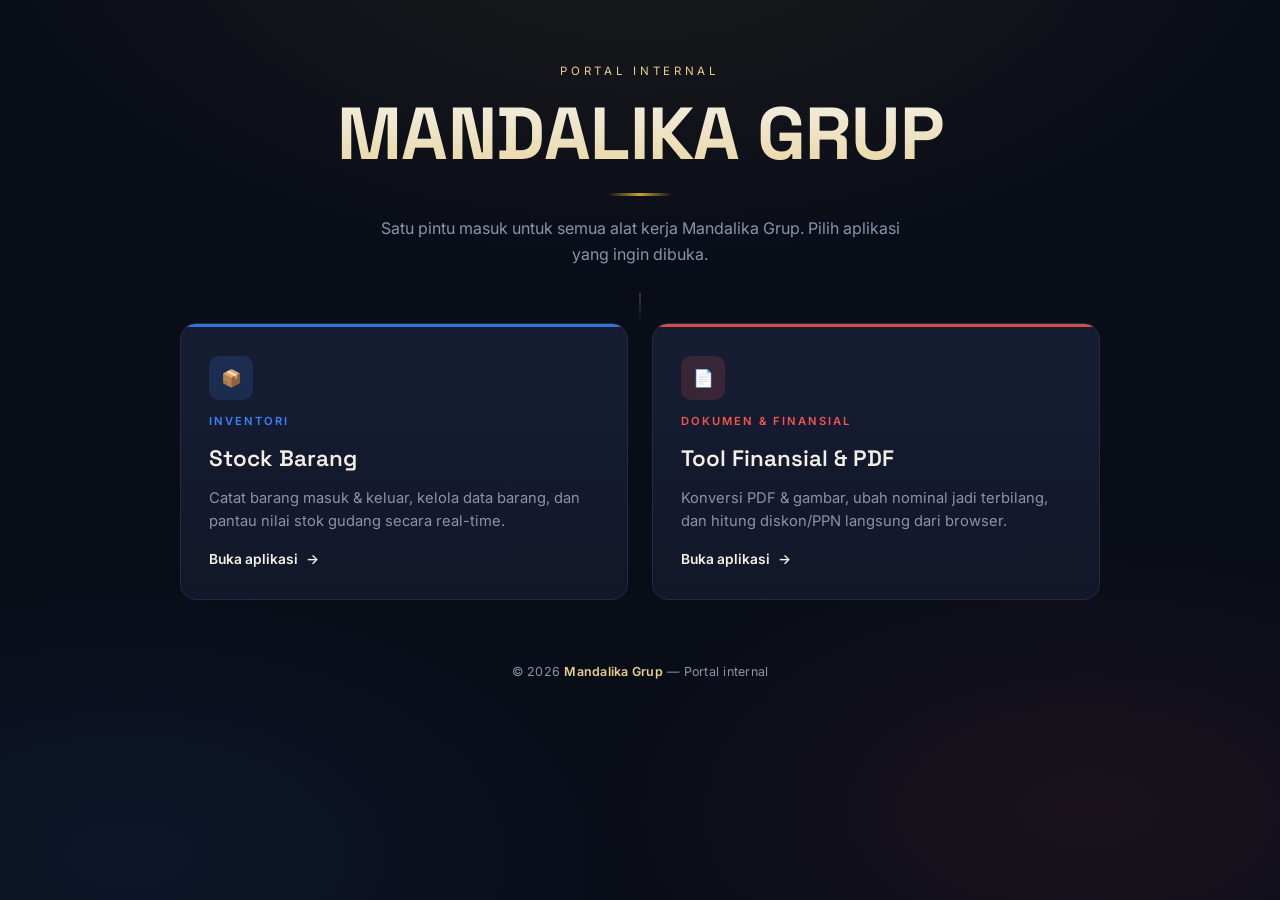
<file: index.html>
<!DOCTYPE html>
<html lang="id">
<head>
<meta charset="UTF-8">
<meta name="viewport" content="width=device-width, initial-scale=1.0">
<title>MANDALIKA GRUP — Portal Internal</title>
<meta name="theme-color" content="#0a0e1a">
<link rel="preconnect" href="https://fonts.googleapis.com">
<link rel="preconnect" href="https://fonts.gstatic.com" crossorigin>
<link href="https://fonts.googleapis.com/css2?family=Space+Grotesk:wght@500;600;700&family=Inter:wght@400;500;600&display=swap" rel="stylesheet">
<style>
  :root{
    --bg:#090d18;
    --bg-panel:#121729;
    --bg-panel-2:#161d33;
    --hairline:#232b45;
    --gold:#c9a13b;
    --gold-soft:#e6cf8f;
    --stock-blue:#3b82f6;
    --finance-red:#f2564d;
    --ink:#f3efe4;
    --muted:#8b93a9;
  }
  *{box-sizing:border-box;}
  html,body{height:100%;}
  body{
    margin:0;
    background:
      radial-gradient(1100px 600px at 50% -10%, rgba(201,161,59,0.10), transparent 60%),
      radial-gradient(900px 500px at 85% 90%, rgba(242,86,77,0.07), transparent 55%),
      radial-gradient(900px 500px at 10% 95%, rgba(59,130,246,0.08), transparent 55%),
      var(--bg);
    color:var(--ink);
    font-family:'Inter',system-ui,sans-serif;
    min-height:100%;
    display:flex;
    flex-direction:column;
    align-items:center;
    padding:64px 20px 40px;
  }

  .kicker{
    font-family:'Inter',sans-serif;
    font-size:0.72rem;
    letter-spacing:0.32em;
    text-transform:uppercase;
    color:var(--gold-soft);
    margin:0 0 18px;
    opacity:0;
    animation:rise .6s ease forwards;
  }

  .wordmark{
    font-family:'Space Grotesk',sans-serif;
    font-weight:700;
    font-size:clamp(2.4rem, 7vw, 4.6rem);
    letter-spacing:-0.01em;
    margin:0;
    text-align:center;
    line-height:1.02;
    background:linear-gradient(180deg, var(--ink) 0%, var(--gold-soft) 130%);
    -webkit-background-clip:text;
    background-clip:text;
    color:transparent;
    opacity:0;
    animation:rise .7s .08s ease forwards;
  }

  .rule{
    width:64px;
    height:3px;
    margin:22px 0 20px;
    background:linear-gradient(90deg, transparent, var(--gold), transparent);
    border-radius:3px;
    opacity:0;
    animation:rise .6s .18s ease forwards;
  }

  .tagline{
    max-width:520px;
    text-align:center;
    color:var(--muted);
    font-size:1rem;
    line-height:1.6;
    margin:0 0 56px;
    opacity:0;
    animation:rise .6s .24s ease forwards;
  }

  @keyframes rise{
    from{opacity:0; transform:translateY(10px);}
    to{opacity:1; transform:translateY(0);}
  }

  .grid{
    width:100%;
    max-width:920px;
    display:grid;
    grid-template-columns:1fr 1fr;
    gap:24px;
    position:relative;
  }

  .spine{
    position:absolute;
    top:-30px;
    left:50%;
    width:1px;
    height:30px;
    background:linear-gradient(180deg, var(--gold), transparent);
    transform:translateX(-50%);
    opacity:0.6;
  }

  .card{
    --accent: var(--stock-blue);
    position:relative;
    background:linear-gradient(180deg, var(--bg-panel-2), var(--bg-panel));
    border:1px solid var(--hairline);
    border-radius:16px;
    padding:32px 28px;
    text-decoration:none;
    color:var(--ink);
    display:flex;
    flex-direction:column;
    gap:14px;
    overflow:hidden;
    opacity:0;
    animation:rise .6s .32s ease forwards;
    transition:transform .22s ease, border-color .22s ease, box-shadow .22s ease;
  }
  .card:nth-child(2){ animation-delay:.4s; }

  .card::before{
    content:"";
    position:absolute;
    inset:0 0 auto 0;
    height:3px;
    background:var(--accent);
    opacity:0.85;
  }

  .card:hover{
    transform:translateY(-4px);
    border-color:var(--accent);
    box-shadow:0 18px 40px -18px var(--accent);
  }

  .card .tag{
    display:inline-flex;
    align-self:flex-start;
    align-items:center;
    gap:8px;
    font-size:0.7rem;
    letter-spacing:0.18em;
    text-transform:uppercase;
    color:var(--accent);
    font-weight:600;
  }

  .card .mark{
    width:44px;
    height:44px;
    border-radius:10px;
    display:grid;
    place-items:center;
    background:color-mix(in srgb, var(--accent) 16%, transparent);
    color:var(--accent);
    font-family:'Space Grotesk',sans-serif;
    font-weight:700;
    font-size:1.05rem;
  }

  .card h2{
    font-family:'Space Grotesk',sans-serif;
    font-size:1.4rem;
    margin:2px 0 0;
    font-weight:600;
  }

  .card p{
    margin:0;
    color:var(--muted);
    font-size:0.92rem;
    line-height:1.55;
    flex:1;
  }

  .card .enter{
    display:inline-flex;
    align-items:center;
    gap:8px;
    font-size:0.86rem;
    font-weight:600;
    color:var(--ink);
    margin-top:4px;
  }
  .card .enter .arrow{
    transition:transform .2s ease;
  }
  .card:hover .enter .arrow{ transform:translateX(4px); }

  .card.finance{ --accent: var(--finance-red); }

  footer{
    margin-top:64px;
    color:var(--muted);
    font-size:0.78rem;
    text-align:center;
    letter-spacing:0.02em;
    opacity:0;
    animation:rise .6s .5s ease forwards;
  }
  footer strong{ color:var(--gold-soft); font-weight:600; }

  @media (max-width: 640px){
    .grid{ grid-template-columns:1fr; }
    body{ padding:48px 18px 32px; }
  }

  @media (prefers-reduced-motion: reduce){
    *{ animation:none !important; opacity:1 !important; transform:none !important; transition:none !important; }
  }
</style>
</head>
<body>

  <p class="kicker">Portal Internal</p>
  <h1 class="wordmark">MANDALIKA GRUP</h1>
  <div class="rule"></div>
  <p class="tagline">Satu pintu masuk untuk semua alat kerja Mandalika Grup. Pilih aplikasi yang ingin dibuka.</p>

  <div class="grid">
    <span class="spine" aria-hidden="true"></span>

    <a class="card stock" href="STOCK.html">
      <span class="mark" aria-hidden="true">📦</span>
      <span class="tag">Inventori</span>
      <h2>Stock Barang</h2>
      <p>Catat barang masuk &amp; keluar, kelola data barang, dan pantau nilai stok gudang secara real-time.</p>
      <span class="enter">Buka aplikasi <span class="arrow">→</span></span>
    </a>

    <a class="card finance" href="TOOL.html">
      <span class="mark" aria-hidden="true">📄</span>
      <span class="tag">Dokumen &amp; Finansial</span>
      <h2>Tool Finansial &amp; PDF</h2>
      <p>Konversi PDF &amp; gambar, ubah nominal jadi terbilang, dan hitung diskon/PPN langsung dari browser.</p>
      <span class="enter">Buka aplikasi <span class="arrow">→</span></span>
    </a>
  </div>

  <footer>© <span id="year"></span> <strong>Mandalika Grup</strong> — Portal internal</footer>

  <script>
    document.getElementById('year').textContent = new Date().getFullYear();
  </script>

</body>
</html>
</file>
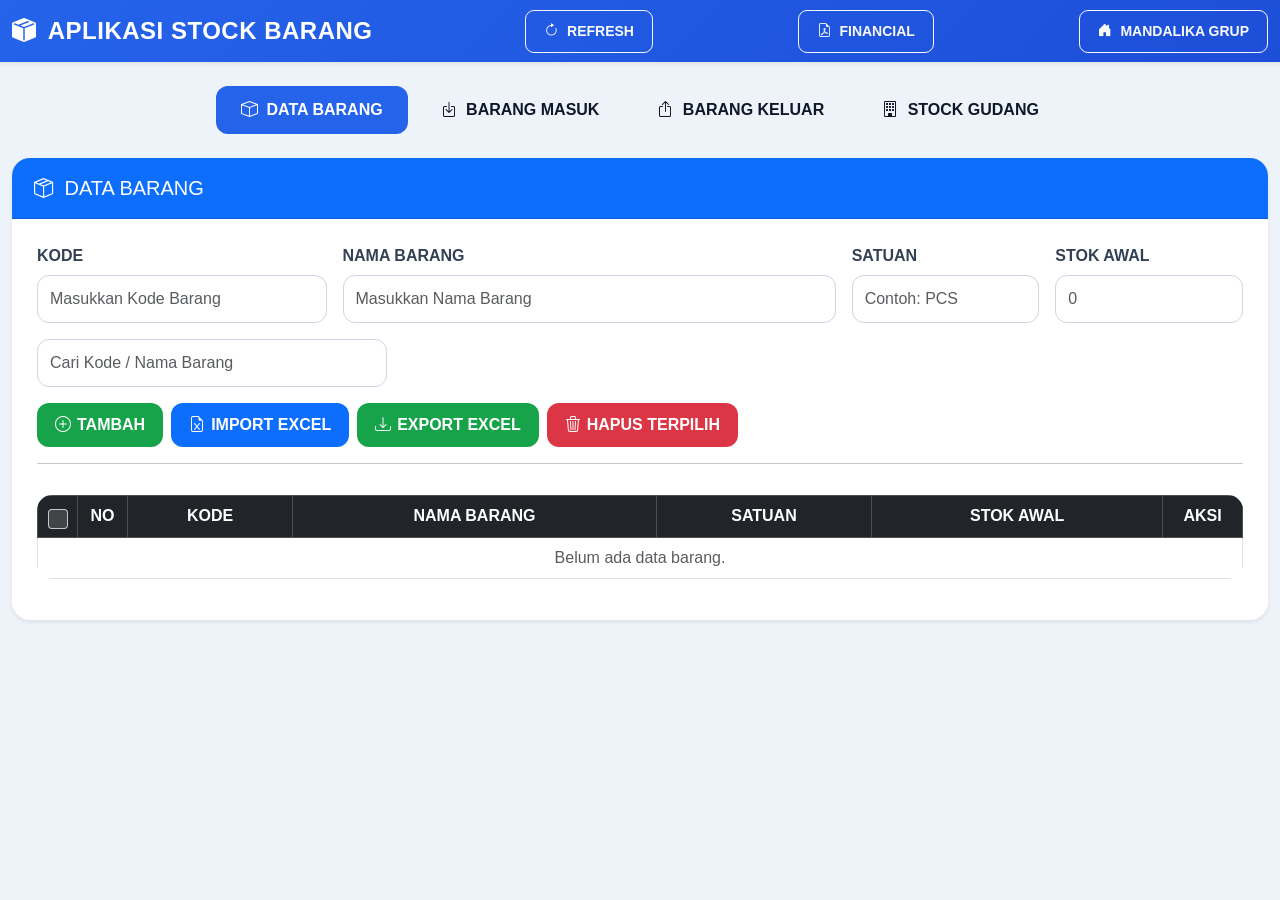
<file: STOCK.html>
<!doctype html>
<html lang="id">
  <head>
    <meta charset="UTF-8" />
    <meta
      http-equiv="Cache-Control"
      content="no-cache, no-store, must-revalidate"
    />
    <meta http-equiv="Pragma" content="no-cache" />
    <meta http-equiv="Expires" content="0" />
    <meta name="viewport" content="width=device-width, initial-scale=1.0" />
    <title>APLIKASI STOCK BARANG</title>

    <!-- Preconnect: mulai koneksi ke CDN & Google Apps Script lebih awal -->
    <link rel="preconnect" href="https://cdn.jsdelivr.net" crossorigin />
    <link rel="preconnect" href="https://script.google.com" />

    <!-- Bootstrap 5 CSS -->
    <link
      href="https://cdn.jsdelivr.net/npm/bootstrap@5.3.3/dist/css/bootstrap.min.css"
      rel="stylesheet"
    />

    <!-- Bootstrap Icons -->
    <link
      href="https://cdn.jsdelivr.net/npm/bootstrap-icons@1.11.3/font/bootstrap-icons.css"
      rel="stylesheet"
    />

    <!-- Custom Stylesheet -->
    <link href="style.css" rel="stylesheet" />
    <link rel="manifest" href="manifest.json" />
    <meta name="theme-color" content="#0d6efd" />
  </head>

  <body>
    <!-- ========================================== -->
    <!-- NAVBAR -->
    <!-- ========================================== -->
    <nav class="navbar navbar-expand-lg navbar-dark bg-primary shadow-sm">
      <div class="container-fluid">
        <a class="navbar-brand fw-bold" href="#">
          <i class="bi bi-box-seam-fill"></i>
          APLIKASI STOCK BARANG
        </a>
        <button
          class="btn btn-outline-light btn-sm"
          id="btnRefreshData"
          title="Sinkronkan data dari Google Sheets"
        >
          <i class="bi bi-arrow-clockwise"></i>
          REFRESH
        </button>
        <a
          class="btn btn-outline-light btn-sm ms-2"
          href="TOOL.html"
          title="Buka Tool Finansial &amp; Konversi PDF"
        >
          <i class="bi bi-file-earmark-pdf"></i>
          FINANCIAL
        </a>
        <a
          class="btn btn-outline-light btn-sm ms-2"
          href="index.html"
          title="Kembali ke Portal MANDALIKA GRUP"
        >
          <i class="bi bi-house-door-fill"></i>
          MANDALIKA GRUP
        </a>
      </div>
    </nav>

    <!-- ========================================== -->
    <!-- OVERLAY LOADING -->
    <!-- ========================================== -->
    <div
      id="loadingOverlay"
      style="
        display: flex;
        position: fixed;
        inset: 0;
        background: rgba(255, 255, 255, 0.9);
        z-index: 2000;
        align-items: center;
        justify-content: center;
      "
    >
      <div class="text-center">
        <div class="spinner-border text-primary" role="status"></div>
        <div class="mt-2 fw-semibold text-primary">Memuat data...</div>
      </div>
    </div>

    <!-- ========================================== -->
    <!-- KONTEN UTAMA -->
    <!-- ========================================== -->
    <div class="container-fluid py-4">
      <!-- ========================================== -->
      <!-- MENU (NAV PILLS) -->
      <!-- ========================================== -->
      <ul
        class="nav nav-pills justify-content-center mb-4 gap-2"
        id="menuUtama"
        role="tablist"
      >
        <li class="nav-item" role="presentation">
          <button
            class="nav-link active"
            id="tabDataBarang"
            data-bs-toggle="tab"
            data-bs-target="#dataBarang"
            type="button"
            role="tab"
          >
            <i class="bi bi-box"></i>
            DATA BARANG
          </button>
        </li>
        <li class="nav-item" role="presentation">
          <button
            class="nav-link"
            id="tabBarangMasuk"
            data-bs-toggle="tab"
            data-bs-target="#barangMasuk"
            type="button"
            role="tab"
          >
            <i class="bi bi-box-arrow-in-down"></i>
            BARANG MASUK
          </button>
        </li>
        <li class="nav-item" role="presentation">
          <button
            class="nav-link"
            id="tabBarangKeluar"
            data-bs-toggle="tab"
            data-bs-target="#barangKeluar"
            type="button"
            role="tab"
          >
            <i class="bi bi-box-arrow-up"></i>
            BARANG KELUAR
          </button>
        </li>
        <li class="nav-item" role="presentation">
          <button
            class="nav-link"
            id="tabStockGudang"
            data-bs-toggle="tab"
            data-bs-target="#stockGudang"
            type="button"
            role="tab"
          >
            <i class="bi bi-building"></i>
            STOCK GUDANG
          </button>
        </li>
      </ul>

      <!-- ========================================== -->
      <!-- TAB CONTENT -->
      <!-- ========================================== -->
      <div class="tab-content" id="isiMenu">
        <!-- ========================================== -->
        <!-- DATA BARANG -->
        <!-- ========================================== -->
        <div class="tab-pane fade show active" id="dataBarang" role="tabpanel">
          <div class="card shadow-sm border-0">
            <div class="card-header bg-primary text-white">
              <h5 class="mb-0"><i class="bi bi-box-seam"></i> DATA BARANG</h5>
            </div>

            <div class="card-body">
              <!-- Form Input Barang -->
              <div class="row g-3">
                <div class="col-md-3">
                  <label for="kodeBarang" class="form-label">KODE</label>
                  <input
                    type="text"
                    id="kodeBarang"
                    class="form-control"
                    placeholder="Masukkan Kode Barang"
                  />
                </div>
                <div class="col-md-5">
                  <label for="namaBarang" class="form-label">NAMA BARANG</label>
                  <input
                    type="text"
                    id="namaBarang"
                    class="form-control"
                    placeholder="Masukkan Nama Barang"
                  />
                </div>
                <div class="col-md-2">
                  <label for="satuanBarang" class="form-label">SATUAN</label>
                  <input
                    type="text"
                    id="satuanBarang"
                    class="form-control"
                    placeholder="Contoh: PCS"
                  />
                </div>
                <div class="col-md-2">
                  <label for="stokAwalBarang" class="form-label"
                    >STOK AWAL</label
                  >
                  <input
                    type="number"
                    id="stokAwalBarang"
                    class="form-control"
                    placeholder="0"
                  />
                </div>
              </div>

              <!-- Search Data Barang -->
              <div class="row mt-3">
                <div class="col-md-4">
                  <input
                    type="text"
                    id="cariBarang"
                    class="form-control"
                    placeholder="Cari Kode / Nama Barang"
                  />
                </div>
              </div>

              <!-- Tombol Aksi -->
              <div class="mt-3 d-flex flex-wrap gap-2 toolbar-aksi">
                <button class="btn btn-success" id="btnTambahBarang">
                  <i class="bi bi-plus-circle"></i>
                  TAMBAH
                </button>
                <button class="btn btn-primary" id="btnImportBarang">
                  <i class="bi bi-file-earmark-excel"></i>
                  IMPORT EXCEL
                </button>
                <button class="btn btn-success" id="btnExportBarang">
                  <i class="bi bi-download"></i>
                  EXPORT EXCEL
                </button>
                <button class="btn btn-danger" id="btnHapusTerpilihBarang">
                  <i class="bi bi-trash3"></i>
                  HAPUS TERPILIH
                </button>
              </div>

              <!-- Input File Import (Tersembunyi) -->
              <input type="file" id="importBarang" accept=".xlsx,.xls" hidden />

              <hr />

              <!-- Tabel Data Barang -->
              <div class="table-responsive">
                <table class="table table-bordered table-hover align-middle">
                  <thead class="table-dark">
                    <tr>
                      <th width="40">
                        <input
                          type="checkbox"
                          class="form-check-input"
                          id="checkAllBarang"
                          title="Pilih semua"
                        />
                      </th>
                      <th width="50">NO</th>
                      <th>KODE</th>
                      <th>NAMA BARANG</th>
                      <th>SATUAN</th>
                      <th>STOK AWAL</th>
                      <th width="80">AKSI</th>
                    </tr>
                  </thead>
                  <tbody id="tbodyBarang"></tbody>
                </table>
              </div>
            </div>
          </div>
        </div>

        <!-- ========================================== -->
        <!-- BARANG MASUK -->
        <!-- ========================================== -->
        <div class="tab-pane fade" id="barangMasuk" role="tabpanel">
          <div class="card shadow-sm border-0">
            <div class="card-header bg-success text-white">
              <h5 class="mb-0">
                <i class="bi bi-box-arrow-in-down"></i> BARANG MASUK
              </h5>
            </div>

            <div class="card-body">
              <!-- Form Input Barang Masuk -->
              <div class="row g-3">
                <div class="col-md-2">
                  <label for="tanggalMasuk" class="form-label">TANGGAL</label>
                  <input type="date" id="tanggalMasuk" class="form-control" />
                </div>
                <div class="col-md-2">
                  <label for="kodeMasuk" class="form-label">KODE</label>
                  <select id="kodeMasuk" class="form-select">
                    <option value="">Pilih Kode Barang</option>
                  </select>
                </div>
                <div class="col-md-3">
                  <label for="namaMasuk" class="form-label">NAMA BARANG</label>
                  <input
                    type="text"
                    id="namaMasuk"
                    class="form-control bg-light"
                    placeholder="Otomatis mengikuti kode"
                    readonly
                  />
                </div>
                <div class="col-md-2">
                  <label for="qtyMasuk" class="form-label">QTY</label>
                  <input
                    type="text"
                    id="qtyMasuk"
                    class="form-control"
                    placeholder="0"
                    inputmode="numeric"
                  />
                </div>
                <div class="col-md-3">
                  <label for="keteranganMasuk" class="form-label"
                    >KETERANGAN</label
                  >
                  <input
                    type="text"
                    id="keteranganMasuk"
                    class="form-control"
                    placeholder="Masukkan Keterangan"
                  />
                </div>
              </div>

              <!-- Search Barang Masuk -->
              <div class="row mt-3">
                <div class="col-md-4">
                  <input
                    type="text"
                    id="cariMasuk"
                    class="form-control"
                    placeholder="Cari Barang Masuk"
                  />
                </div>
              </div>

              <!-- Tombol Aksi -->
              <div class="mt-3 d-flex flex-wrap gap-2 toolbar-aksi">
                <button class="btn btn-success" id="btnTambahMasuk">
                  <i class="bi bi-plus-circle"></i>
                  TAMBAH
                </button>
                <button class="btn btn-primary" id="btnImportMasuk">
                  <i class="bi bi-file-earmark-excel"></i>
                  IMPORT EXCEL
                </button>
                <button class="btn btn-success" id="btnExportMasuk">
                  <i class="bi bi-download"></i>
                  EXPORT EXCEL
                </button>
                <button class="btn btn-danger" id="btnHapusTerpilihMasuk">
                  <i class="bi bi-trash3"></i>
                  HAPUS TERPILIH
                </button>
              </div>

              <!-- Input File Import (Tersembunyi) -->
              <input type="file" id="importMasuk" accept=".xlsx,.xls" hidden />

              <hr />

              <!-- Tabel Barang Masuk -->
              <div class="table-responsive">
                <table class="table table-bordered table-hover align-middle">
                  <thead class="table-success">
                    <tr>
                      <th width="40">
                        <input
                          type="checkbox"
                          class="form-check-input"
                          id="checkAllMasuk"
                          title="Pilih semua"
                        />
                      </th>
                      <th width="50">NO</th>
                      <th>TANGGAL</th>
                      <th>KODE</th>
                      <th>NAMA BARANG</th>
                      <th>QTY</th>
                      <th>KETERANGAN</th>
                      <th width="80">AKSI</th>
                    </tr>
                  </thead>
                  <tbody id="tbodyMasuk"></tbody>
                </table>
              </div>
            </div>
          </div>
        </div>

        <!-- ========================================== -->
        <!-- BARANG KELUAR -->
        <!-- ========================================== -->
        <div class="tab-pane fade" id="barangKeluar" role="tabpanel">
          <div class="card shadow-sm border-0">
            <div class="card-header bg-danger text-white">
              <h5 class="mb-0">
                <i class="bi bi-box-arrow-up"></i> BARANG KELUAR
              </h5>
            </div>

            <div class="card-body">
              <!-- Form Input Barang Keluar -->
              <div class="row g-3">
                <div class="col-md-2">
                  <label for="tanggalKeluar" class="form-label">TANGGAL</label>
                  <input type="date" id="tanggalKeluar" class="form-control" />
                </div>
                <div class="col-md-2">
                  <label for="kodeKeluar" class="form-label">KODE</label>
                  <select id="kodeKeluar" class="form-select">
                    <option value="">Pilih Kode Barang</option>
                  </select>
                </div>
                <div class="col-md-3">
                  <label for="namaKeluar" class="form-label">NAMA BARANG</label>
                  <input
                    type="text"
                    id="namaKeluar"
                    class="form-control bg-light"
                    placeholder="Otomatis mengikuti kode"
                    readonly
                  />
                </div>
                <div class="col-md-2">
                  <label for="qtyKeluar" class="form-label">QTY</label>
                  <input
                    type="text"
                    id="qtyKeluar"
                    class="form-control"
                    placeholder="0"
                    inputmode="numeric"
                  />
                </div>
                <div class="col-md-3">
                  <label for="keteranganKeluar" class="form-label"
                    >KETERANGAN</label
                  >
                  <input
                    type="text"
                    id="keteranganKeluar"
                    class="form-control"
                    placeholder="Masukkan Keterangan"
                  />
                </div>
              </div>

              <!-- Search Barang Keluar -->
              <div class="row mt-3">
                <div class="col-md-4">
                  <input
                    type="text"
                    id="cariKeluar"
                    class="form-control"
                    placeholder="Cari Barang Keluar"
                  />
                </div>
              </div>

              <!-- Tombol Aksi -->
              <div class="mt-3 d-flex flex-wrap gap-2 toolbar-aksi">
                <button class="btn btn-success" id="btnTambahKeluar">
                  <i class="bi bi-plus-circle"></i>
                  TAMBAH
                </button>
                <button class="btn btn-primary" id="btnImportKeluar">
                  <i class="bi bi-file-earmark-excel"></i>
                  IMPORT EXCEL
                </button>
                <button class="btn btn-success" id="btnExportKeluar">
                  <i class="bi bi-download"></i>
                  EXPORT EXCEL
                </button>
                <button class="btn btn-danger" id="btnHapusTerpilihKeluar">
                  <i class="bi bi-trash3"></i>
                  HAPUS TERPILIH
                </button>
              </div>

              <!-- Input File Import (Tersembunyi) -->
              <input type="file" id="importKeluar" accept=".xlsx,.xls" hidden />

              <hr />

              <!-- Tabel Barang Keluar -->
              <div class="table-responsive">
                <table class="table table-bordered table-hover align-middle">
                  <thead class="table-danger">
                    <tr>
                      <th width="40">
                        <input
                          type="checkbox"
                          class="form-check-input"
                          id="checkAllKeluar"
                          title="Pilih semua"
                        />
                      </th>
                      <th width="50">NO</th>
                      <th>TANGGAL</th>
                      <th>KODE</th>
                      <th>NAMA BARANG</th>
                      <th>QTY</th>
                      <th>KETERANGAN</th>
                      <th width="80">AKSI</th>
                    </tr>
                  </thead>
                  <tbody id="tbodyKeluar"></tbody>
                </table>
              </div>
            </div>
          </div>
        </div>

        <!-- ========================================== -->
        <!-- STOCK GUDANG -->
        <!-- ========================================== -->
        <div class="tab-pane fade" id="stockGudang" role="tabpanel">
          <div class="card shadow-sm border-0">
            <div class="card-header bg-dark text-white">
              <h5 class="mb-0"><i class="bi bi-building"></i> STOCK GUDANG</h5>
            </div>

            <div class="card-body">
              <!-- Form Input Harga Barang -->
              <div class="row g-3">
                <div class="col-md-3">
                  <label for="kodeStock" class="form-label">KODE</label>
                  <input
                    type="text"
                    id="kodeStock"
                    class="form-control"
                    placeholder="Masukkan Kode Barang"
                  />
                </div>
                <div class="col-md-3">
                  <label for="hargaStock" class="form-label"
                    >HARGA BARANG</label
                  >
                  <input
                    type="number"
                    id="hargaStock"
                    class="form-control"
                    placeholder="0"
                  />
                </div>
              </div>

              <!-- Search Stock Gudang -->
              <div class="row mt-3">
                <div class="col-md-4">
                  <input
                    type="text"
                    id="cariStock"
                    class="form-control"
                    placeholder="Cari Kode / Nama Barang"
                  />
                </div>
              </div>

              <!-- Tombol Aksi -->
              <div class="mt-3 d-flex flex-wrap gap-2 toolbar-aksi">
                <button class="btn btn-success" id="btnTambahStock">
                  <i class="bi bi-plus-circle"></i>
                  TAMBAH
                </button>
                <button class="btn btn-primary" id="btnImportStock">
                  <i class="bi bi-file-earmark-excel"></i>
                  IMPORT EXCEL
                </button>
                <button class="btn btn-success" id="btnExportStock">
                  <i class="bi bi-download"></i>
                  EXPORT EXCEL
                </button>
              </div>

              <!-- Input File Import (Tersembunyi) -->
              <input type="file" id="importStock" accept=".xlsx,.xls" hidden />

              <hr />

              <!-- Tabel Stock Gudang (Hanya Tampilan) -->
              <div class="table-responsive">
                <table class="table table-bordered table-hover align-middle">
                  <thead class="table-dark">
                    <tr>
                      <th width="60">NO</th>
                      <th>KODE</th>
                      <th>NAMA BARANG</th>
                      <th>STOK AWAL</th>
                      <th>TOTAL MASUK</th>
                      <th>TOTAL KELUAR</th>
                      <th>STOK AKHIR</th>
                      <th>HARGA BARANG</th>
                      <th>TOTAL NILAI</th>
                    </tr>
                  </thead>
                  <tbody id="tbodyStock"></tbody>
                </table>
              </div>

              <!-- Total Nilai Stock -->
              <div class="d-flex justify-content-end">
                <div class="total-nilai-box">
                  <span class="total-nilai-label">
                    <i class="bi bi-cash-stack"></i>
                    TOTAL NILAI STOCK
                  </span>
                  <span class="total-nilai-value" id="totalNilaiStock"
                    >Rp 0</span
                  >
                </div>
              </div>
            </div>
          </div>
        </div>
      </div>
    </div>

    <!-- ========================================== -->
    <!-- SCRIPT -->
    <!-- ========================================== -->

    <!-- Bootstrap Bundle JS -->
    <script
      defer
      src="https://cdn.jsdelivr.net/npm/bootstrap@5.3.3/dist/js/bootstrap.bundle.min.js"
    ></script>

    <!-- SheetJS (Import / Export Excel) sengaja TIDAK dimuat di sini lagi.
       File ini besar dan cuma dipakai kalau tombol Import/Export Excel
       ditekan, jadi sekarang dimuat otomatis (lazy) dari js/excel.js
       supaya tidak memperlambat proses buka halaman & ambil data. -->

    <!-- JavaScript Aplikasi -->
    <script defer src="js/config.js?v=5"></script>
    <script defer src="js/helper.js?v=5"></script>
    <script defer src="js/storage.js?v=5"></script>
    <script defer src="js/barang.js?v=5"></script>
    <script defer src="js/masuk.js?v=5"></script>
    <script defer src="js/keluar.js?v=5"></script>
    <script defer src="js/stock.js?v=5"></script>
    <script defer src="js/excel.js?v=5"></script>
    <script defer src="js/app.js?v=5"></script>
    <script>
      if ("serviceWorker" in navigator) {
        navigator.serviceWorker
          .register("sw.js")
          .then(() => console.log("Service Worker berhasil didaftarkan"))
          .catch(() => {}); // sw.js belum ada, gagal didaftarkan tidak masalah
      }
    </script>
  </body>
</html>
</file>
<file: style.css>
/* =========================================================
   APLIKASI STOCK BARANG
========================================================= */

*{
    margin:0;
    padding:0;
    box-sizing:border-box;
    font-family:"Segoe UI",Tahoma,Geneva,Verdana,sans-serif;
}

body{
    background:#eef3f9;
}

/* =========================================================
   NAVBAR
========================================================= */

.navbar{
    background:linear-gradient(135deg,#2563eb,#1d4ed8)!important;
}

.navbar .container-fluid{
    flex-wrap:nowrap;
    gap:10px;
}

.navbar-brand{
    font-size:24px;
    font-weight:700;
    letter-spacing:.5px;
    white-space:nowrap;
    overflow:hidden;
    text-overflow:ellipsis;
}

#btnRefreshData{
    flex-shrink:0;
    white-space:nowrap;
}

/* =========================================================
   MENU TAB
========================================================= */

.nav-pills .nav-link{

    color:#0f172a;

    border-radius:12px;

    padding:12px 25px;

    font-weight:600;

    transition:.25s;

    white-space:nowrap;

}

.nav-pills .nav-link:hover{

    background:#dbeafe;

    color:#2563eb;

}

.nav-pills .nav-link.active{

    background:#2563eb!important;

    color:#fff!important;

}

/* =========================================================
   CARD
========================================================= */

.card{

    border:none;

    border-radius:18px;

    overflow:hidden;

    margin-bottom:30px;

    box-shadow:0 15px 35px rgba(0,0,0,.08);

}

.card-header{

    padding:18px 22px;

    font-size:20px;

    font-weight:bold;

}

.card-body{

    padding:25px;

}

/* =========================================================
   FORM
========================================================= */

.form-label{

    font-weight:600;

    margin-bottom:7px;

    color:#334155;

}

.form-control,
.form-select{

    height:48px;

    border-radius:12px;

    border:1px solid #cbd5e1;

    transition:.25s;

}

.form-control:focus,
.form-select:focus{

    border-color:#2563eb;

    box-shadow:0 0 0 .2rem rgba(37,99,235,.15);

}

/* =========================================================
   BUTTON
========================================================= */

.btn{

    border-radius:12px;

    padding:10px 18px;

    font-weight:600;

    transition:.25s;

}

.btn:hover{

    transform:translateY(-2px);

}

.btn-success{

    background:#16a34a;

    border:none;

}

.btn-primary{

    border:none;

}

.btn-warning{

    color:#fff;

}

.btn-danger{

    border:none;

}

.btn-sm{

    border-radius:9px;

}

/* =========================================================
   TOOLBAR AKSI
   (Tambah / Import Excel / Export Excel / Hapus Terpilih)
========================================================= */

.toolbar-aksi{

    display:flex;

    flex-wrap:wrap;

    align-items:center;

    gap:10px;

}

.toolbar-aksi .btn{

    display:inline-flex;

    align-items:center;

    justify-content:center;

    gap:6px;

    white-space:nowrap;

}

.toolbar-aksi .btn .bi{

    margin-right:0;

}

/* =========================================================
   CEKLIST / CHECKBOX BARIS TABEL
========================================================= */

.form-check-input{

    width:20px;

    height:20px;

    cursor:pointer;

    vertical-align:middle;

}

.table thead .form-check-input{

    border-color:rgba(255,255,255,.7);

    background-color:rgba(255,255,255,.15);

}

/* =========================================================
   TABLE
========================================================= */

.table{

    margin-top:15px;

    border-radius:15px;

    overflow:hidden;

}

.table thead th{

    text-align:center;

    vertical-align:middle;

    white-space:nowrap;

}

.table td{

    vertical-align:middle;

}

.table tbody tr{

    transition:.2s;

}

.table tbody tr:hover{

    background:#eff6ff;

}

/* =========================================================
   INPUT GROUP
========================================================= */

.row{

    margin-bottom:10px;

}

/* =========================================================
   SEARCH
========================================================= */

#cariBarang,
#cariMasuk,
#cariKeluar,
#cariStock{

    max-width:350px;

}

/* =========================================================
   SCROLL TABLE
========================================================= */

.table-responsive{

    border-radius:15px;

}

/* =========================================================
   TOTAL NILAI STOCK
========================================================= */

.total-nilai-box{

    margin-top:15px;

    display:flex;

    align-items:center;

    gap:16px;

    background:linear-gradient(135deg,#1e293b,#0f172a);

    color:#fff;

    padding:14px 24px;

    border-radius:14px;

    box-shadow:0 12px 28px rgba(15,23,42,.18);

}

.total-nilai-label{

    font-weight:600;

    font-size:14px;

    letter-spacing:.4px;

    opacity:.85;

    white-space:nowrap;

}

.total-nilai-value{

    font-weight:800;

    font-size:22px;

    white-space:nowrap;

}

/* =========================================================
   BADGE
========================================================= */

.badge{

    font-size:13px;

    padding:8px 10px;

}

/* =========================================================
   ICON
========================================================= */

.bi{

    margin-right:5px;

}

/* =========================================================
   ANIMATION
========================================================= */

.card{

    animation:fade .4s ease;

}

@keyframes fade{

    from{

        opacity:0;

        transform:translateY(15px);

    }

    to{

        opacity:1;

        transform:translateY(0);

    }

}

/* =========================================================
   RESPONSIVE — TABLET (<=992px)
   Toolbar tombol jadi grid 2 kolom yang rapi,
   bukan tombol full-width memanjang satu per satu.
   Tombol lain (navbar, tombol kecil di tabel) TIDAK
   ikut dipaksa full-width supaya tidak "aneh".
========================================================= */

@media(max-width:992px){

    .toolbar-aksi{

        display:grid;

        grid-template-columns:1fr 1fr;

        gap:8px;

    }

    .toolbar-aksi .btn{

        width:100%;

        margin:0;

    }

}

/* =========================================================
   RESPONSIVE — MOBILE (<=768px)
========================================================= */

@media(max-width:768px){

    .navbar-brand{

        font-size:16px;

    }

    .navbar-brand .bi{

        font-size:18px;

    }

    #btnRefreshData{

        font-size:12px;

        padding:8px 12px;

    }

    .card-body{

        padding:15px;

    }

    .nav-pills{

        flex-wrap:wrap;

    }

    .nav-pills .nav-link{

        padding:10px 16px;

        font-size:14px;

    }

    .table{

        font-size:13px;

    }

    .table thead th{

        font-size:12px;

    }

}

/* =========================================================
   RESPONSIVE — SMARTPHONE KECIL (<=576px)
========================================================= */

@media(max-width:576px){

    .card-header{

        font-size:16px;

        padding:14px 16px;

    }

    .card-header .bi{

        font-size:15px;

    }

    .btn{

        font-size:14px;

    }

    .toolbar-aksi{

        grid-template-columns:1fr;

    }

    .form-control,
    .form-select{

        height:44px;

        font-size:14px;

    }

    .btn-sm{

        padding:6px 10px;

        font-size:13px;

    }

    .form-check-input{

        width:18px;

        height:18px;

    }

    .total-nilai-box{

        width:100%;

        justify-content:space-between;

        padding:12px 16px;

    }

    .total-nilai-label{

        font-size:12px;

    }

    .total-nilai-value{

        font-size:18px;

    }
}
</file>
